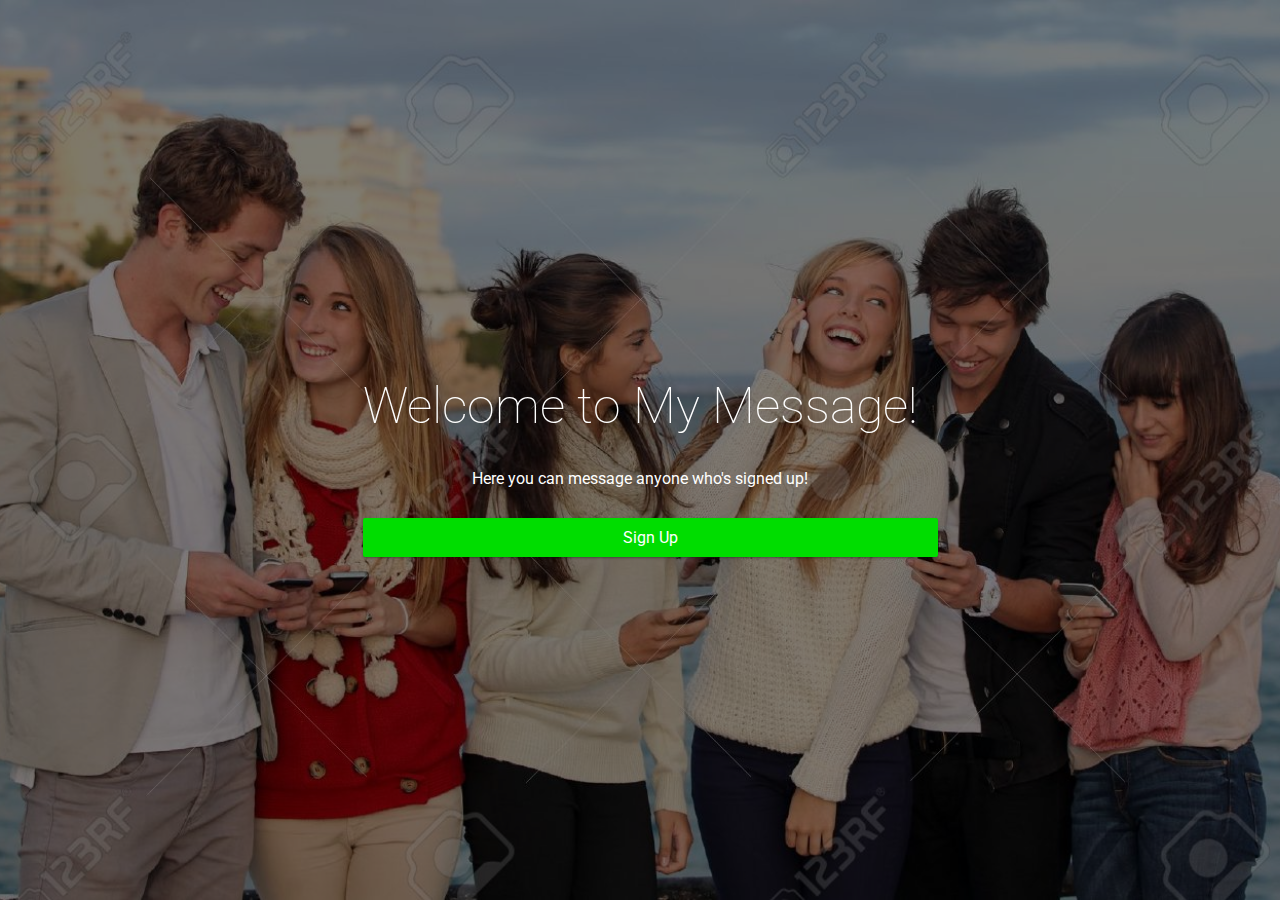
<file: complete/index.html>
<html>
<head>
	<title>MyMessage!</title>
	<link href="main.css" rel="stylesheet" type="text/css">
</head>
<body>
	<div class="home-container"> 
		<div class="home-text-container">
			<h1>Welcome to My Message!</h1>
			<p>Here you can message anyone who's signed up!</p>
			<a href="createuser.html" class="button">Sign Up</a>
		</div>
		<div class="home-background-shader">
	</div>
</body>
</html>
</file>
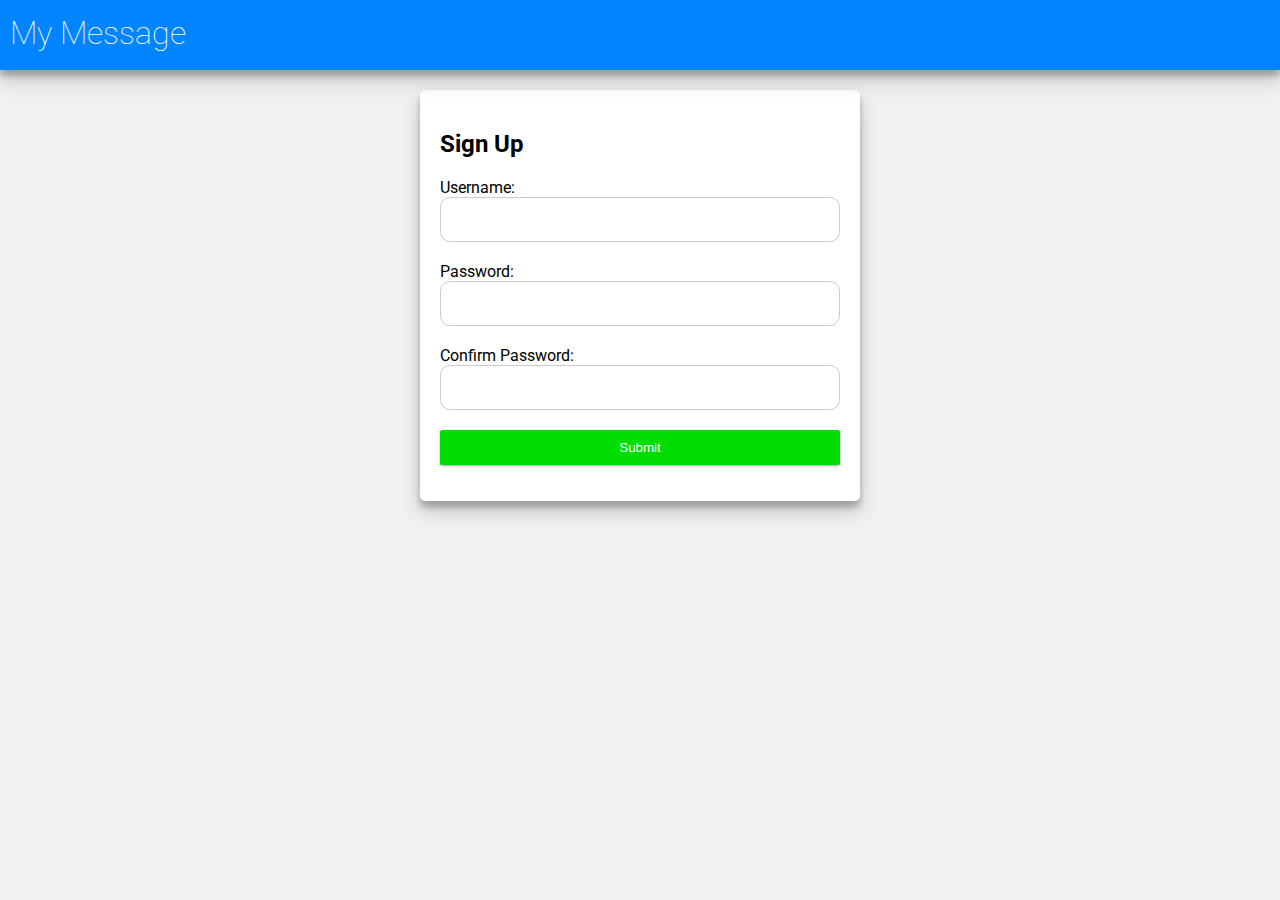
<file: complete/createuser.html>
<html>
<head>
	<title>Sign Up</title>
	<link href="main.css" rel="stylesheet" type="text/css">
</head>
<body>
	<header>
		<h1>My Message</h1>
	</header>
	<div class="signup-form">
		<h2>Sign Up</h2>
		<form method="GET" action="message.html">
			<label for="username">Username:</label>
			<input type="text" id="username" />
			<label for="password1">Password:</label>
			<input type="password" id="password1" />
			<label for="password2">Confirm Password:</label>
			<input type="password" id="password2" />
			<input type="submit" class="button" />
		</form>
	</div>
</body>
</html>
</file>
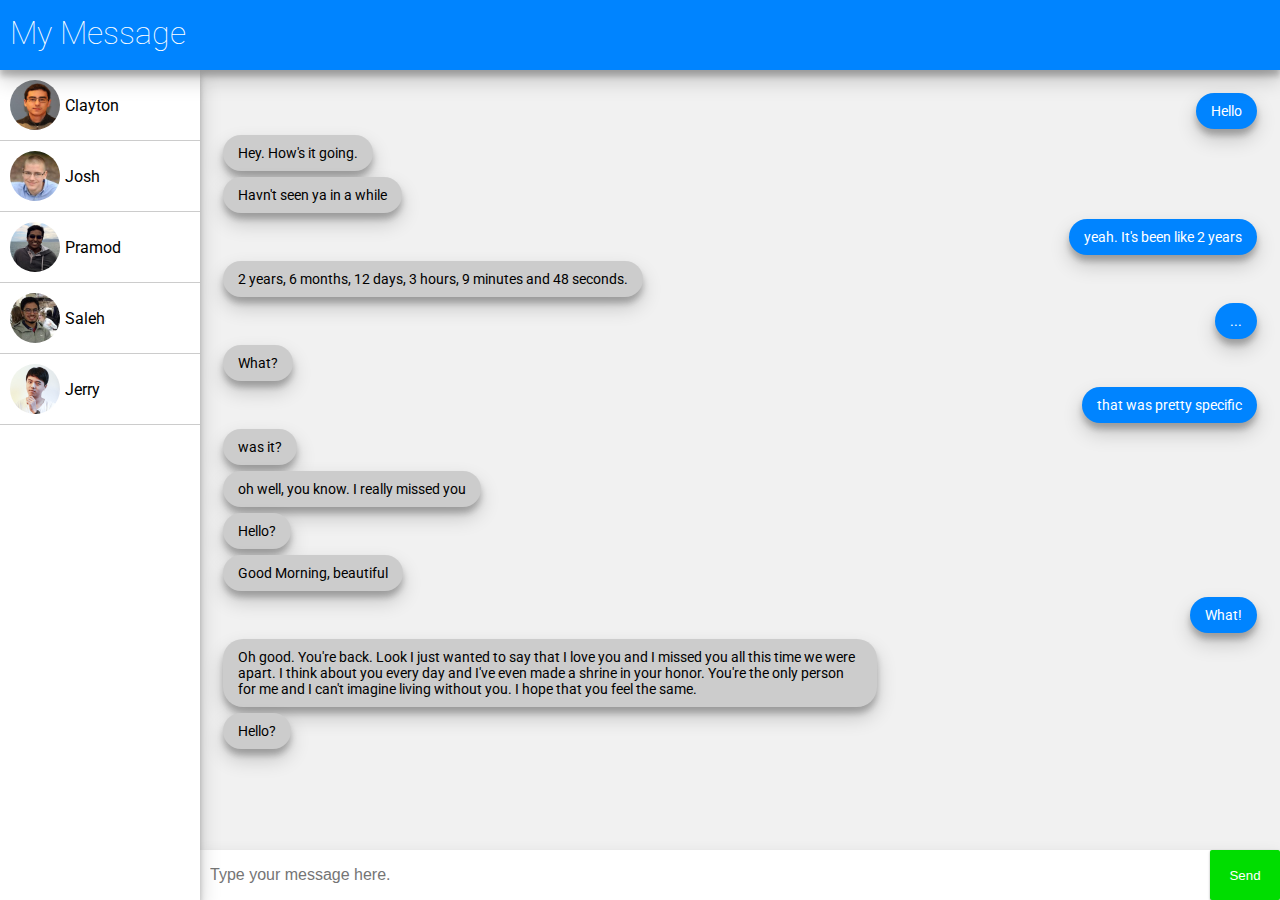
<file: complete/message.html>
<html>
<head>
	<title>Sign Up</title>
	<link href="main.css" rel="stylesheet" type="text/css">
</head>
<body>
	<header>
		<h1>My Message</h1>
	</header>
	<div class="message-content">
		<ul class="user-pane">
			<li class="user"><img class="profile-image" src="assets/clayton.jpg" />Clayton</li>
			<li class="user"><img class="profile-image" src="assets/josh.jpeg" />Josh</li>
			<li class="user"><img class="profile-image" src="assets/pramod.jpg" />Pramod</li>
			<li class="user"><img class="profile-image" src="assets/saleh.png" />Saleh</li>
			<li class="user"><img class="profile-image" src="assets/jerry.png" />Jerry</li>
		</ul>
		<div class="message-pane">
			<ul class="messages">
				<li class="message first-person-message">Hello</li>
				<li class="message second-person-message">Hey. How's it going.</li>
				<li class="message second-person-message">Havn't seen ya in a while</li>
				<li class="message first-person-message">yeah. It's been like 2 years</li>
				<li class="message second-person-message">2 years, 6 months, 12 days, 3 hours, 9 minutes and 48 seconds.</li>
				<li class="message first-person-message">...</li>
				<li class="message second-person-message">What?</li>
				<li class="message first-person-message">that was pretty specific</li>
				<li class="message second-person-message">was it?</li>
				<li class="message second-person-message">oh well, you know. I really missed you</li>
				<li class="message second-person-message">Hello?</li>
				<li class="message second-person-message">Good Morning, beautiful</li>
				<li class="message first-person-message">What!</li>
				<li class="message second-person-message">Oh good. You're back. Look I just wanted to say that I love you and I missed you all this time we were apart. I think about you every day and I've even made a shrine in your honor. You're the only person for me and I can't imagine living without you. I hope that you feel the same.</li>
				<li class="message second-person-message">Hello?</li>
			</ul>
			<form class="typing-area">
				<input type="text" placeholder="Type your message here." />
				<input type="submit" class="button" value="Send" />
			</form>
		</div>
	</div>
</body>
</html>
</file>
<file: complete/main.css>
@import url(https://fonts.googleapis.com/css?family=Roboto:400,100);

body {
	background-color: #F1F1F1;
	font-family: 'Roboto', sans-serif;
	margin: 0;
}

h1 {
	font-weight: 100;
}

header {
	position: relative;
	height: 70px;
	background-color: #0084FF;
	box-shadow: 0 10px 20px rgba(0,0,0,0.19), 0 6px 6px rgba(0,0,0,0.23);
	z-index: 5;
}

header h1 {
	color: #FFF;
	margin: 0;
	position: absolute;
	top: 14px;
	left: 10px;
}

.button {
	padding: 10px;
	background-color: #00DD00;
	border-radius: 2px;
	color: #FFF;
	text-decoration: none;
	display: block;
	border: none;
	width: 100%;
	cursor: pointer;
	box-shadow: 0 1px 3px rgba(0,0,0,0.12), 0 1px 2px rgba(0,0,0,0.24);
}

.button:hover {
	background-color: #00FF00;
	transition: all 0.5s ease;
	box-shadow: 0 14px 28px rgba(0,0,0,0.25), 0 10px 10px rgba(0,0,0,0.22);
}

/* Home */
.home-container {
	position: absolute;
	top: 0;
	bottom: 0;
	left: 0;
	right: 0;
	background-image: url("assets/background.jpg");
	background-position: center center;
	background-repeat: no-repeat;
	background-size: cover;
	display: flex;
	justify-content: center;
	align-items: center;
}

.home-text-container {
	color: #FFF;
	text-align: center;
	z-index: 1;
}

.home-text-container h1 {
	font-size: 50px;
}

.home-text-container p {
	margin-bottom: 30px;
}

.home-background-shader {
	position: absolute;
	top: 0;
	bottom: 0;
	left: 0;
	right: 0;
	background-color: rgba(0, 0, 0, 0.5);
	z-index: 0;
}

/* Create User */
.signup-form {
	position: relative;
	margin: auto;
	width: 400px;
	background-color: #FFF;
	border-radius: 5px;
	padding: 20px;
	margin-top: 20px;
	box-shadow: 0 10px 20px rgba(0,0,0,0.19), 0 6px 6px rgba(0,0,0,0.23);
}

.signup-form input[type=text], .signup-form input[type=password] {
	display: block;
	width: 100%;
	font-size: 20px;
	padding: 10px;
	border-radius: 10px;
	border: 1px solid #CCC;
	outline: none;
	margin-bottom: 20px;
}

/* Message */
.message-content {
	position: absolute;
	z-index: 1;
	top: 70px;
	bottom: 0;
	right: 0;
	left: 0;
	display: flex;
}

.user-pane {
	max-width: 300px;
	min-width: 200px;
	flex-grow: 1;
	margin: 0;
	background-color: #FFF;
	box-shadow: 0 10px 20px rgba(0,0,0,0.19), 0 6px 6px rgba(0,0,0,0.23);
	z-index: 1;
	padding: 0;
}

.user-pane li {
	list-style: none;
	display: flex;
	align-items: center;
	border-bottom: 1px solid #ccc;
	padding: 10px;
	cursor: pointer;
}

.user-pane li:hover {
	background-color: #DDD;
}

.profile-image {
	width: 50px;
	height: 50px;
	border-radius: 50%;
	margin-right: 5px;
}

.message-pane {
	flex-grow: 5;
	display: flex;
	flex-direction: column;
	z-index: 0;
}

.messages {
	flex-grow: 1;
	padding: 20px;
	margin: 0;
	display: flex;
	flex-direction: column;
	justify-content: flex-start;
	overflow-x: auto;
}

.message {
	position: relative;
	list-style: none;
	margin: 3px;
	border-radius: 20px;
	padding: 10px;
	padding-left: 15px;
	padding-right: 15px;
	font-size: 14px;
	max-width: 60%;
	box-shadow: 0 10px 20px rgba(0,0,0,0.19), 0 6px 6px rgba(0,0,0,0.23);
}

.first-person-message {
	align-self: flex-end;
	background-color: #0084FF;
	color: #FFF;
}
.second-person-message {
	align-self: flex-start;
	background-color: #CCC;
}

.typing-area {
	flex-grow: 0;
	height: 50px;
	background-color: #FFF;
	margin: 0;
	box-shadow: 0 10px 20px rgba(0,0,0,0.19), 0 6px 6px rgba(0,0,0,0.23);
	display: flex;
}

.typing-area input[type=text] {
	flex-grow: 1;
	padding: 10px;
	font-size: 16px;
	outline: none;
	border: none;
}

.typing-area input[type=submit] {
	width: 70px;
}
</file>
